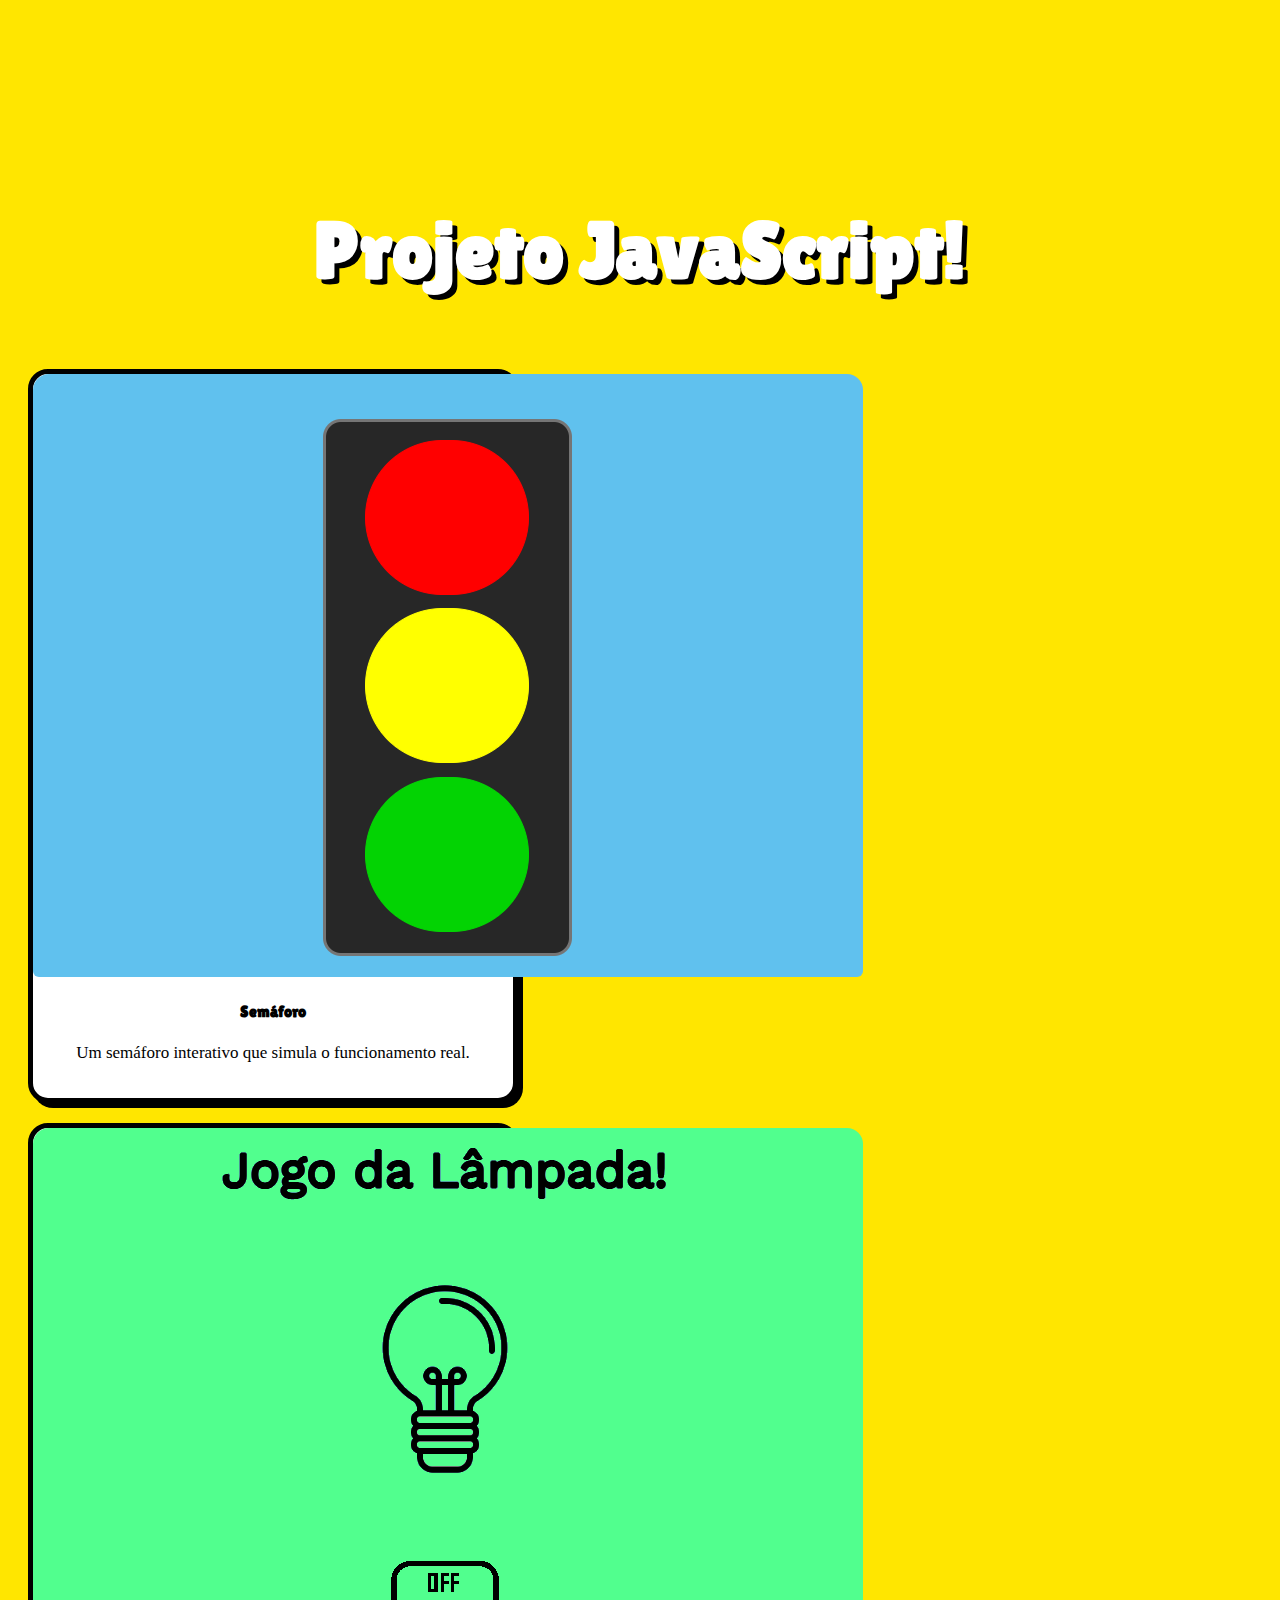
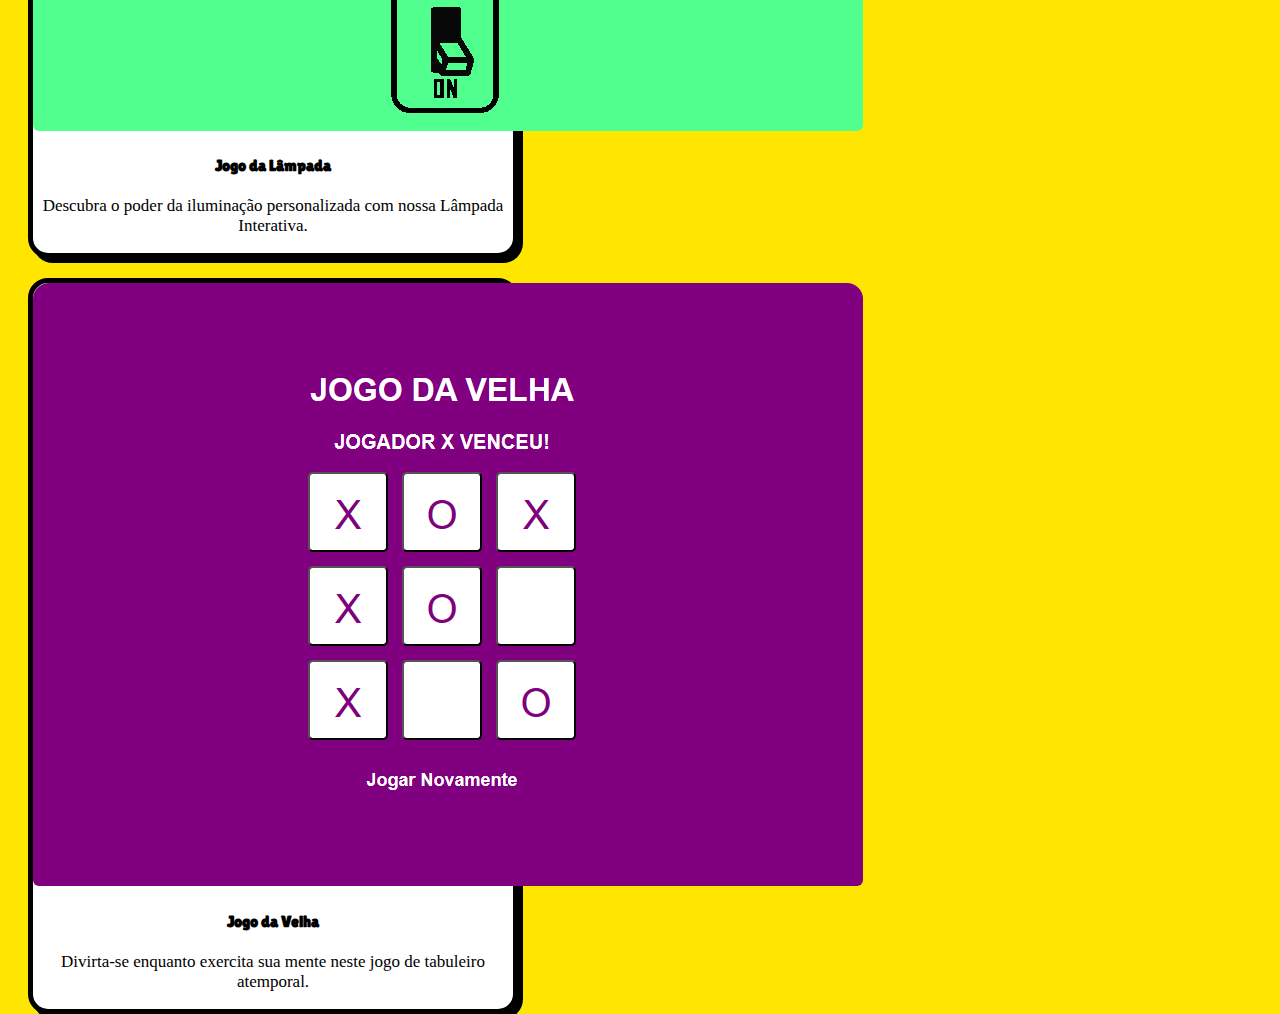
<file: home/index.html>
<!DOCTYPE html>
<html lang="pt-br">

<head>
    <meta charset="UTF-8">
    <meta name="viewport" content="width=device-width, initial-scale=1.0">
    <link rel="stylesheet" href="style.css">

    <!-- Links de Importação - Bootstrap e Google Fonts -->
    <link href="https://cdn.jsdelivr.net/npm/bootstrap@5.3.1/dist/css/bootstrap.min.css" rel="stylesheet"
        integrity="sha384-4bw+/aepP/YC94hEpVNVgiZdgIC5+VKNBQNGCHeKRQN+PtmoHDEXuppvnDJzQIu9" crossorigin="anonymous">

    <link rel="preconnect" href="https://fonts.googleapis.com">
    <link rel="preconnect" href="https://fonts.gstatic.com" crossorigin>
    <link href="https://fonts.googleapis.com/css2?family=Lilita+One&display=swap" rel="stylesheet">

    <link rel="preconnect" href="https://fonts.googleapis.com">
    <link rel="preconnect" href="https://fonts.gstatic.com" crossorigin>
    <link href="https://fonts.googleapis.com/css2?family=Lilita+One&display=swap" rel="stylesheet">

    <title>Projeto JavaScript</title>
</head>

<body style="background-color: rgb(255, 230, 0);">

    <!-- Conteúdo da Página -->
    <div class="container-fluid">
        <div class="row justify-content-center">

            <!-- Título -->
            <div class="titulo">
                <h1 style="font-size: 80px; text-shadow: 5px 5px 0px rgb(0, 0, 0);">Projeto JavaScript!</h1>
            </div>

            <!-- Cards - Inicio -->
            <div class="card"
                style="width: 30rem; padding:0px; margin: 20px; border: 5px solid rgb(0, 0, 0); border-radius: 20px; background-color: rgb(255, 255, 255); box-shadow: 5px 5px 0px rgb(0, 0, 0);">
                <a class="" href="../semaforo/semaforo.html">
                    <img src="img/semaforo.png" class="card-img-top" alt="semaforo"
                        style="border-top-left-radius: 16px; border-top-right-radius: 16px; ">
                </a>
                <div class="card-body">
                    <h4 class="card-title">Semáforo</h4>
                    <p class="card-text">Um semáforo interativo que simula o funcionamento real.</p>
                    <br>
                </div>
            </div>

            <div class="card"
                style="width: 30rem; padding:0px; margin: 20px; border: 5px solid rgb(0, 0, 0); border-radius: 20px; background-color: rgb(255, 255, 255); box-shadow: 5px 5px 0px rgb(0, 0, 0);">
                <a class="" href="../lampada/lightBulbGame.html">
                    <img src="img/jogo da lampada.png" class="card-img-top" alt="semaforo"
                        style="border-top-left-radius: 16px; border-top-right-radius: 16px;">
                </a>
                <div class="card-body">
                    <h4 class="card-title">Jogo da Lâmpada</h4>
                    <p class="card-text">Descubra o poder da iluminação personalizada com nossa Lâmpada Interativa.</p>
                </div>
            </div>

            <div class="card"
                style="width: 30rem; padding:0px; margin: 20px; border: 5px solid rgb(0, 0, 0); border-radius: 20px; background-color: rgb(255, 255, 255); box-shadow: 5px 5px 0px rgb(0, 0, 0);">
                <a class="" href="../Jogo da Velha/index.html">
                    <img src="img/jogo da velha.png" class="card-img-top" alt="semaforo"
                        style="border-top-left-radius: 16px; border-top-right-radius: 16px;">
                </a>
                <div class="card-body">
                    <h4 class="card-title">Jogo da Velha</h4>
                    <p class="card-text">Divirta-se enquanto exercita sua mente neste jogo de tabuleiro atemporal.</p>
                </div>
            </div>
            <!-- Cards Fim-->
        </div>
    </div>

</body>

</html>
</file>
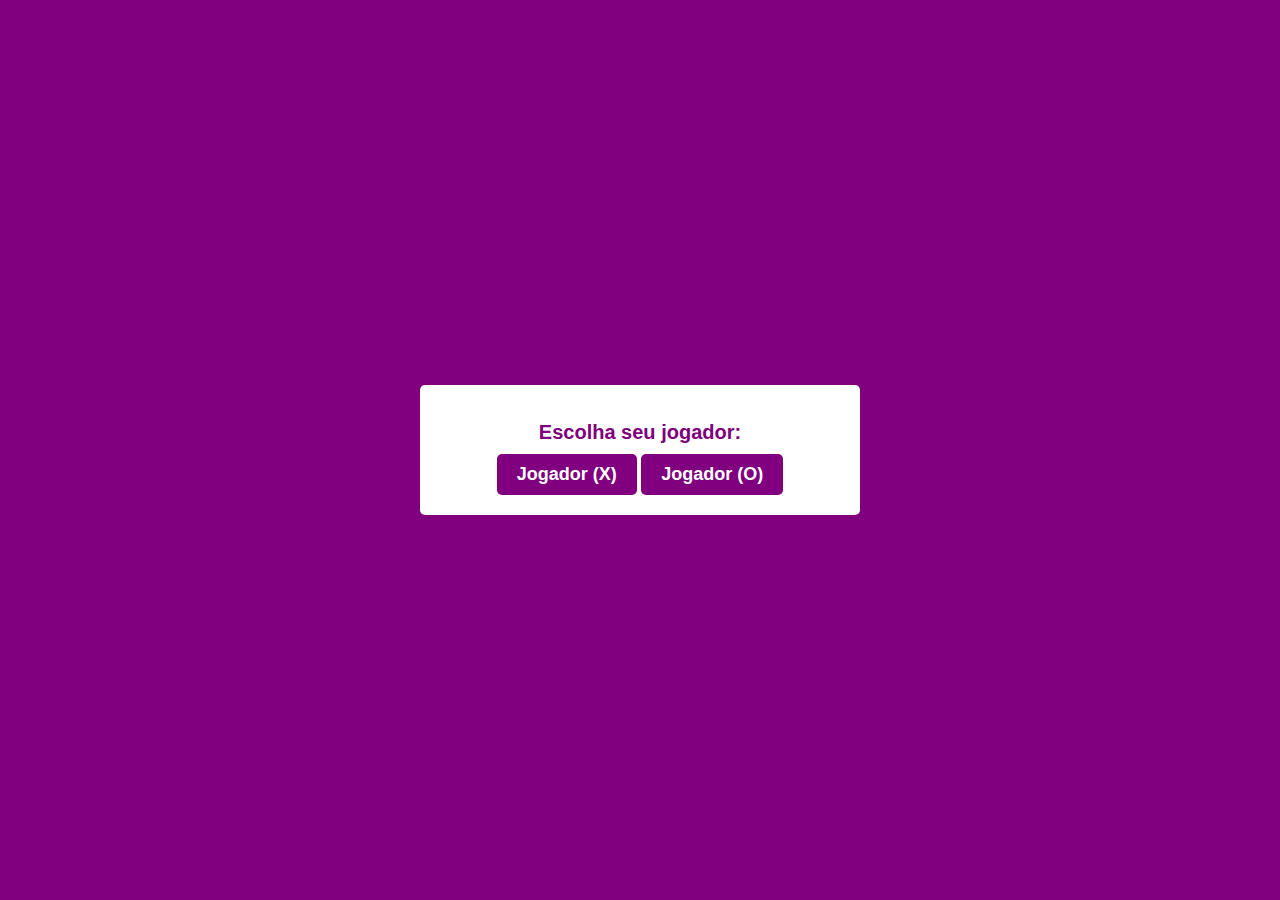
<file: Jogo da Velha/index.html>
<!DOCTYPE html>
<html lang="pt-br">

<head>
    <meta charset="UTF-8">
    <meta http-equiv="X-UA-Compatible" content="IE=edge">
    <meta name="viewport" content="width=device-width, initial-scale=1.0">
    <link rel="stylesheet" href="style.css">

    <title>Jogo da Velha</title>
</head>

<body>
    <!-- tela inicial, escolher jogador -->
    <div class="selecionar-jogador">
        <h2>Escolha seu jogador:</h2>
        <button onclick="selecionarJogador('X')">Jogador (X)</button>
        <button onclick="selecionarJogador('O')">Jogador (O)</button>
    </div>

    <!-- 2ºtela, area do jogo, fica display none, para ela não aparecer na tela inicial, no script mandamos ela aparecer na hora certa -->
    <main style="display: none;">
        <h1>JOGO DA VELHA</h1>
        <!-- vai mostrar de quem é a vez -->
        <h2 class="jogadorVez">VEZ DO: X</h2>
        <div class="casas">
            <button casa-i="1"></button>
            <button casa-i="2"></button>
            <button casa-i="3"></button>
            <button casa-i="4"></button>
            <button casa-i="5"></button>
            <button casa-i="6"></button>
            <button casa-i="7"></button>
            <button casa-i="8"></button>
            <button casa-i="9"></button>
        </div>
        <br>
        <!-- botão para reiniciar -->
        <button class="JogarNovamente-button" onclick="JogarNovamente()">Jogar Novamente</button>
    </main>
    <!-- audios do jogo -->
    <audio id="risada" src="audio/Risada.mp3"></audio> 
    <audio id="botao" src="audio/Botao.mp3"></audio>
    <script src="script.js"></script>
</body>

</html>
</file>
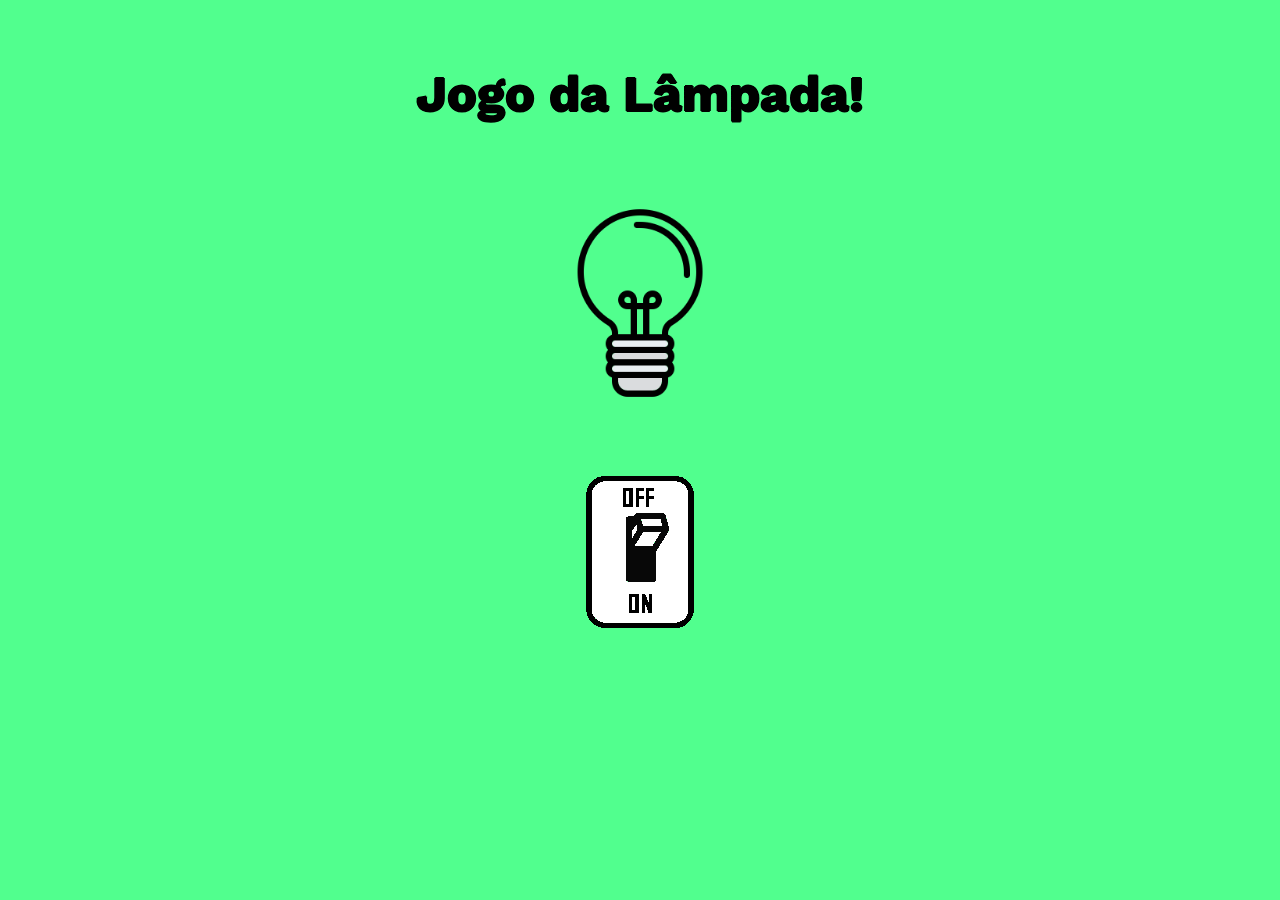
<file: lampada/lightBulbGame.html>
<!DOCTYPE html>
<html lang="pt-br">

<head>
    <meta charset="UTF-8">
    <meta name="viewport" content="width=device-width, initial-scale=1.0">
    <title>Lâmpada</title>
    <link rel="stylesheet" href="style.css">
    <link rel="stylesheet" href="style_animation.css">

    <!-- Google fonts -->
    <link rel="preconnect" href="https://fonts.googleapis.com">
    <link rel="preconnect" href="https://fonts.gstatic.com" crossorigin>
    <link href="https://fonts.googleapis.com/css2?family=Roboto+Mono:wght@700&family=Work+Sans&display=swap"
        rel="stylesheet">
</head>

<body>

    <section class="section-center">
        <div class="title">
            <h1>Jogo da Lâmpada!</h1>
        </div>
        <div class="div-function">
            <div class="lamp-bulb-reset" id="reset" onclick="reset()">
                <button class="btn-reset">
                    <img src="img/reset-icon.png" alt="Resetar" title="Resetar a Lâmpada">
                </button>
            </div>
            <div class="lamp-bulb-replace" id="btn_replace">
                <button class="btn-replace" onclick="trocar()">
                    <img src="img/reset-icon.png" alt="Resetar" title="Trocar a Lâmpada">
                </button>
            </div>
        </div>


        <div class="img-lamp-bulb">
            <img id="alvo-lampada" src="img/light-bulb-off.png" alt="Lâmpada" onclick="quebrar()">

            <section id="broken_glass">
                <div class="broken-glasses-cards">
                    <img class="glass_1" src="img/broken_glass/broken_glass_1.png" alt="">
                    <img class="glass_2" src="img/broken_glass/broken_glass_2.png" alt="">
                    <img class="glass_3" src="img/broken_glass/broken_glass_3.png" alt="">
                    <img class="glass_4" src="img/broken_glass/broken_glass_4.png" alt="">
                    <img class="glass_5" src="img/broken_glass/broken_glass_5.png" alt="">
                    <img class="glass_6" src="img/broken_glass/broken_glass_6.png" alt="">
                </div> 
            </section>

            <audio id="broken_glass_sound" preload="auto">
                <source src="audio/glass_bottle_break2.wav" type="audio/mpeg">
            </audio>

            <audio id="impact_glass" preload="auto">
                <source src="audio/glass_bottle_impact_hard2.wav" type="audio/mpeg">
            </audio>
        </div>

        <div class="lamp-bulb-btn">
            <img src="img/light switch_off.png" alt="light_switch" id="light_switch" onclick="ligar()">
            <audio id="switch_click" preload="auto">
                <source src="audio/Switch Light Switch Sound Effect.mp3" type="audio/mpeg">
            </audio>
        </div>
    </section>
</body>
<script src="script.js"></script>

</html>
</file>
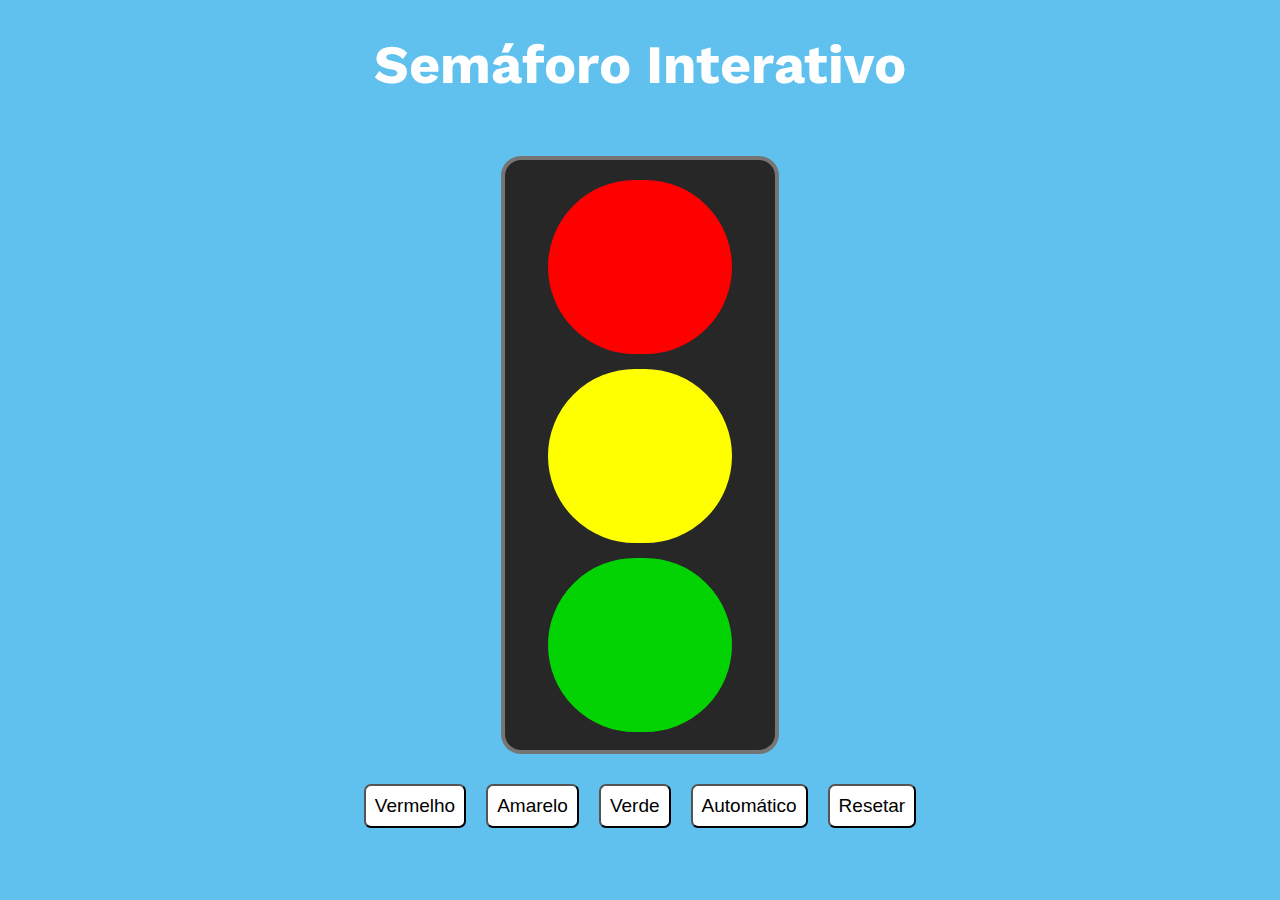
<file: semaforo/semaforo.html>
<!DOCTYPE html>
<html lang="pt-br">

<head>
    <meta charset="UTF-8">
    <meta name="viewport" content="width=device-width, initial-scale=1.0">
    <link rel="stylesheet" href="semaforo.css">
    <link rel="preconnect" href="https://fonts.googleapis.com">
    <link rel="preconnect" href="https://fonts.gstatic.com" crossorigin>
    <link href="https://fonts.googleapis.com/css2?family=Roboto+Mono:wght@700&family=Work+Sans&display=swap"
        rel="stylesheet">
    <title>Projeto JavaScript - Semáforo</title>
</head>

<body>
    
    <!-- Conteudo da Pagina -->
    <div class="container-fluid">
        <!-- Titulo -->
        <div class="titulo">
            <h2>Semáforo Interativo</h2>
        </div>

        <div class="semaforo-container">
            <div class="semaforo">
                <!-- Luzes do Semáforo -->
                <div class="cores">
                    <div class="vermelho"></div>
                    <div class="amarelo"></div>
                    <div class="verde"></div>
                </div>
            </div>
        </div>


        <!-- Botões Inferiores -->
        <div class="botoes">
            <button onclick=pare() class="botao" id="bVermelho">Vermelho</button>
            <button onclick=atencao() class="botao" id="bAmarelo">Amarelo</button>
            <button onclick=siga() class="botao" id="bVerde">Verde</button>
            <button onclick=auto() class="botao" id="bAuto">Automático</button>
            <button onclick=reset() class="botao" id="bReset">Resetar</button>
        </div>

    </div>
</body>

<script src="script.js"></script>

</html>
</file>
<file: home/style.css>
body {
    height: 70vh;
}

.container-fluid {
    margin-top: 150px;
}

.titulo {
    display: flex;
    justify-content: center;
    align-items: center;
    font-family: 'Lilita One', cursive;
    color: rgb(255, 255, 255);
}

.card-img-top {
    border-bottom-left-radius: 6px;
    border-bottom-right-radius: 6px;
}

.card-title {
    display: flex;
    justify-content: center;
    font-family: 'Lilita One', cursive;
}

.card-text {
    display: flex;
    justify-content: center;
    text-align: center;
    font-size: 17px;
    font-weight: 500;
}

.card {
    transition: all 0.35s ease-in;
    transition: all 0.25s ease-out;
}

.card:hover {
    -webkit-transform: scale(1.1);
    -ms-transform: scale(1.1);
    transform: scale(1.1);
}
</file>
<file: Jogo da Velha/style.css>
/* Estilos gerais */
body {
    background-color: purple;
    color: #fff;
    font-family: Arial, sans-serif;
    margin: 0;
    padding: 0;
    display: flex;
    justify-content: center;
    align-items: center;
    min-height: 100vh;
}

/* Tela de seleção de jogador */
.selecionar-jogador {
    background: #fff;
    color: purple;
    border-radius: 5px;
    max-width: 400px;
    width: 100%;
    padding: 20px;
    text-align: center;
    transition: all 0.30s ease;
}

.selecionar-jogador h2 {
    font-size: 20px;
    margin-bottom: 10px;
}

.selecionar-jogador button {
    font-size: 18px;
    font-weight: bold;
    padding: 10px 20px;
    background: purple;
    color: #fff;
    border: none;
    border-radius: 5px;
    cursor: pointer;
    transition: background 0.3s ease;
}

.selecionar-jogador button:hover {
    background: #4b0976;
    transform: scale(0.9);
}

/* Tabuleiro do jogo */
main {
    text-align: center;
    margin-top: 20px;
}

.casas {
    display: grid;
    grid-template-columns: repeat(3, 1fr);
    gap: 10px;
    max-width: 300px;
    margin: 0 auto;
}

.casas button {
    display: block;
    margin: 2px;
    height: 80px;
    width: 80px;
    background: #fff;
    border-radius: 5px;
    font-size: 40px;
    text-align: center;
    line-height: 80px;
    color: purple;
    cursor: pointer;
}

.casas button:hover {
    background: #eee;
}

/* Mostrar de quem é a vez */
.jogadorVez {
    font-size: 20px;
    margin-top: 20px;
}

.JogarNovamente-button {
    font-size: 18px;
    font-weight: bold;
    padding: 10px 20px;
    background: purple;
    color: #fff;
    border: none;
    border-radius: 5px;
    cursor: pointer;
    transition: background 0.3s ease;
    /* transition é para mexer o botão */
}

.JogarNovamente-button:hover {
    background: #4b0976;
    transition: background 0.3s ease;
    transform: scale(0.9);
}
</file>
<file: lampada/style.css>
body {
    margin: 0px;
    display: flex;
    justify-content: center;
    align-items: center;
    height: 100%;
    width: 100%;
    font-family: 'Roboto Mono', monospace;
    font-family: 'Work Sans', sans-serif;
    background-color: rgb(81, 255, 142);
    overflow: hidden;
}

.section-center {
    display: flex;
    width: auto;
    height: auto;
    justify-content: center;
    align-items: center;
    flex-direction: column;
    margin-top: 5%;
}

.title h1 {
    font-size: 50px;
    color: rgb(0, 0, 0);
    margin: 0px;
    margin-bottom: 20px;
    text-shadow: -1px 0 black, 0 1px black, 1px 0 black, 0 -1px black;
}

.section-center .img-lamp-bulb img {
    width: 200px;
    margin-bottom: 5vh;
    cursor: pointer;
    transition: transform 0.1s ease-in-out;
}

.section-center .lamp-bulb-btn #light_switch {
    cursor: pointer;
}

.section-center .div-function .lamp-bulb-replace {
    display: none;
}

.section-center .div-function .lamp-bulb-replace button {
    height: 45px;
    width: 45px;
    display: flex;
    justify-content: center;
    align-items: center;
    border: none;
    background: none;
    cursor: pointer;
    transition: all 0.5s ease-in-out;
    animation: btn-reset-up 0.4s ease-in;
}

.section-center .div-function .lamp-bulb-replace button:hover {
    transform: rotate(180deg);
}

.section-center .div-function .lamp-bulb-replace button img {
    width: 45px;
}

.section-center .div-function .lamp-bulb-reset {
    display: none;
}

.position {
    position: relative;
    z-index: 1;
}

.section-center .div-function {
    display: flex;
    justify-content: space-evenly;
    width: 100%;
    margin-bottom: 15px;
    height: 45px;
}

.section-center .div-function .lamp-bulb-reset button {
    height: 45px;
    width: 45px;
    display: flex;
    justify-content: center;
    align-items: center;
    border: none;
    background: none;
    cursor: pointer;
    transition: all 0.5s ease-in-out;
    animation: btn-reset-up 0.4s ease-in;
}

.section-center .div-function .lamp-bulb-reset button:hover {
    transform: rotate(180deg);
}

@keyframes btn-reset-up {
    0% {
        opacity: 0;
        transform: translateY(45px);
    }

    100% {
        opacity: 1;
        transform: translateY(0px);
    }
}

.section-center .div-function .lamp-bulb-reset button img {
    width: 45px;
}

.section-center .lamp-bulb-btn .btn-light {
    display: block;
}
</file>
<file: lampada/style_animation.css>
#broken_glass{
    display: none;
}

.broken-glasses-cards{
    position: absolute;
    top: 25vh;
}
.broken-glasses-cards .glass_1{
    position: absolute;
    animation: fall-left 0.55s ease forwards;

}
.broken-glasses-cards .glass_2{
    position: absolute;
    animation: fall-left-big 0.85s ease forwards;
}
.broken-glasses-cards .glass_3{
    position: absolute;
    animation: fall 0.75s ease forwards;
}
.broken-glasses-cards .glass_4{
    position: absolute;
    animation: fall-right 0.75s ease forwards;
}
.broken-glasses-cards .glass_5{
    position: absolute;
    animation: fall-right-big 0.85s ease forwards;
}
.broken-glasses-cards .glass_6{
    position: absolute;
    animation: fall-right 0.75s ease forwards;
} 

@keyframes fall-right {
    0% {
        transform: translateY(0) rotate(0deg);
    }

    15% {
        transform: translateY(-100px) translateX(50px) rotate(45deg);
    }

    20% {
        transform: translateY(-200px) translateX(100px) rotate(90deg);
    }

    /* Continue adicionando os pontos intermediários conforme necessário */

    100% {
        transform: translateY(800px) translateX(350px) rotate(360deg);
    }
}

@keyframes fall-right-big {
    0% {
        transform: translateY(0) rotate(0deg);
    }

    15% {
        transform: translateY(-100px) translateX(100px) rotate(60deg);
    }

    20% {
        transform: translateY(-200px) translateX(200px) rotate(120deg);
    }

    /* Continue ajustando os valores intermediários conforme necessário */

    100% {
        transform: translateY(900px) translateX(500px) rotate(720deg);
    }
}

@keyframes fall-left {
    0% {
        transform: translateY(0) rotate(0deg);
    }

    15% {
        transform: translateY(-100px) translateX(-50px) rotate(-45deg);
    }

    20% {
        transform: translateY(-200px) translateX(-100px) rotate(-90deg);
    }

    /* Continue adicionando os pontos intermediários conforme necessário */

    100% {
        transform: translateY(800px) translateX(-350px) rotate(-360deg);
    }
}

@keyframes fall-left-big {
    0% {
        transform: translateY(0) rotate(0deg);
    }

    15% {
        transform: translateY(-100px) translateX(-100px) rotate(-60deg);
    }

    20% {
        transform: translateY(-200px) translateX(-200px) rotate(-120deg);
    }

    /* Continue ajustando os valores intermediários conforme necessário */

    100% {
        transform: translateY(900px) translateX(-500px) rotate(-720deg);
    }
}

@keyframes fall {
    0% {
        transform: translateY(0) rotate(0deg);
    }

    15% {
        transform: translateY(-100px) rotate(90deg);
    }

    20% {
        transform: translateY(-200px) rotate(180deg);
    }
    25%{
        transform: translateY(-225px) rotate(360deg);
    }
    30%{
        transform: translateY(-250px) rotate(450deg);
    }
    35%{
        transform: translateY(-250px) rotate(475deg);
    }
    40%{
        transform: translateY(-225px) rotate(500deg);
    }
    45%{
        transform: translateY(-225x) rotate(540deg);
    }
    50%{
        transform: translateY(-200px) rotate(630deg);
    }
    55%{
        transform: translateY(-100px) rotate(720deg);
    }
    60%{
        transform: translateY(0px) rotate(810deg);
    }
    65%{
        transform: translateY(50px) rotate(900deg);
    }
    70%{
        transform: translateY(100px) rotate(990deg);
    }
    75%{
        transform: translateY(200px) rotate(1080deg);
    }
    80%{
        transform: translateY(300px) rotate(1170deg);
    }
    85%{
        transform: translateY(400px) rotate(1290deg);
    }
    90%{
        transform: translateY(500px) rotate(1380deg);
    }
    95%{
        transform: translateY(600px) rotate(1470deg);
    }
    100%{
        transform: translateY(800px) rotate(1560deg);
    }
}
</file>
<file: semaforo/semaforo.css>
/* Centralização, Configuração e Título da Pagina */

body {
    background-color: rgb(96, 193, 238);
    height: 90vh;
    font-family: 'Roboto Mono', monospace;
    font-family: 'Work Sans', sans-serif;
}

body .container-fluid {
    width: 100%;
    height: 90vh;
}

.container-fluid {
    display: flex;
    align-items: center;
    justify-content: center;
    flex-direction: column;
    height: 90vh;
}

.titulo {
    display: flex;
    justify-content: center;
    align-items: center;
    position: static;
    font-size: 4vh;
    color: white;
}

/* Semaforo */

.semaforo {
    display: flex;
    flex-direction: column;
    align-items: center;
    width: 230px;
    height: 550px;
    margin-top: 15px;
    background-color: rgb(39, 39, 39);
    padding: 20px;
    border-radius: 20px;
    border: 4px solid rgb(117, 117, 117);
}

/* Cores */

.vermelho, .amarelo, .verde {
    width: 180px;
    height: 170px;
    border-radius: 120px;
}

.vermelho {
    margin-bottom: 15px;
    background-color: red;
    border-color: red;
    border: red 2px solid;
}

.amarelo {
    margin-bottom: 15px;
    background-color: yellow;
    border-color: yellow;
    border: yellow 2px solid;
}

.verde {
    background-color: rgb(3, 211, 3);
    border-color: rgb(3, 211, 3);
    border: rgb(3, 211, 3) 2px solid;
}

.desligado {
    transition: 0.2s;
    opacity: 0.6;
}

/* Botões */

.botoes {
    display: flex;
    justify-content: center;
    flex-direction: row;
    margin-top: 20px;
}

.botao {
    margin: 10px;
    padding: 9px;
    font-size: 19px;
    border-radius: 7px;
    border-color: black;
}

/* Hover Botões */

.botao:hover {
    border-color: rgb(88, 88, 88);
}

#bVermelho {
    background-color: rgb(255, 255, 255);
}

#bVermelho:hover {
    transition: 0.4s;
    background-color: red;
    cursor: pointer;
}

#bAmarelo {
    background-color: rgb(255, 255, 255);
}

#bAmarelo:hover {
    transition: 0.4s;
    background-color: yellow;
    cursor: pointer;
}

#bVerde {
    background-color: rgb(255, 255, 255);
}

#bVerde:hover {
    transition: 0.4s;
    background-color: rgb(3, 211, 3);
    cursor: pointer;
}

#bAuto {
    background-color: rgb(255, 255, 255);
}

#bAuto:hover {
    transition: 0.4s;
    background-color: rgb(0, 140, 255);
    color: white;
    cursor: pointer;
}

#bReset {
    background-color: rgb(255, 255, 255);
}

#bReset:hover {
    transition: 0.4s;
    background-color: rgb(0, 140, 255);
    color: white;
    cursor: pointer;
}

/* Responsividade */

@media (max-width: 1024px) {
    .semaforo {
        width: 170px;
        height: 500px;
    }

    .vermelho, .amarelo, .verde {
        width: 150px;
        height: 150px;
        border-radius: 120px;
    }

    .botao {
        font-size: 14px;
    }

    .botoes {
        display: flex;
        justify-content: center;

    }
}


@media (max-width: 732px) {
    .semaforo {
        width: 145px;
        height: 430px;
    }

    .vermelho, .amarelo, .verde {
        width: 130px;
        height: 130px;
        border-radius: 120px;
    }

    .botao {
        font-size: 15px;
    }

    .botoes {
        display: flex;
        justify-content: center;

    }
}
</file>
